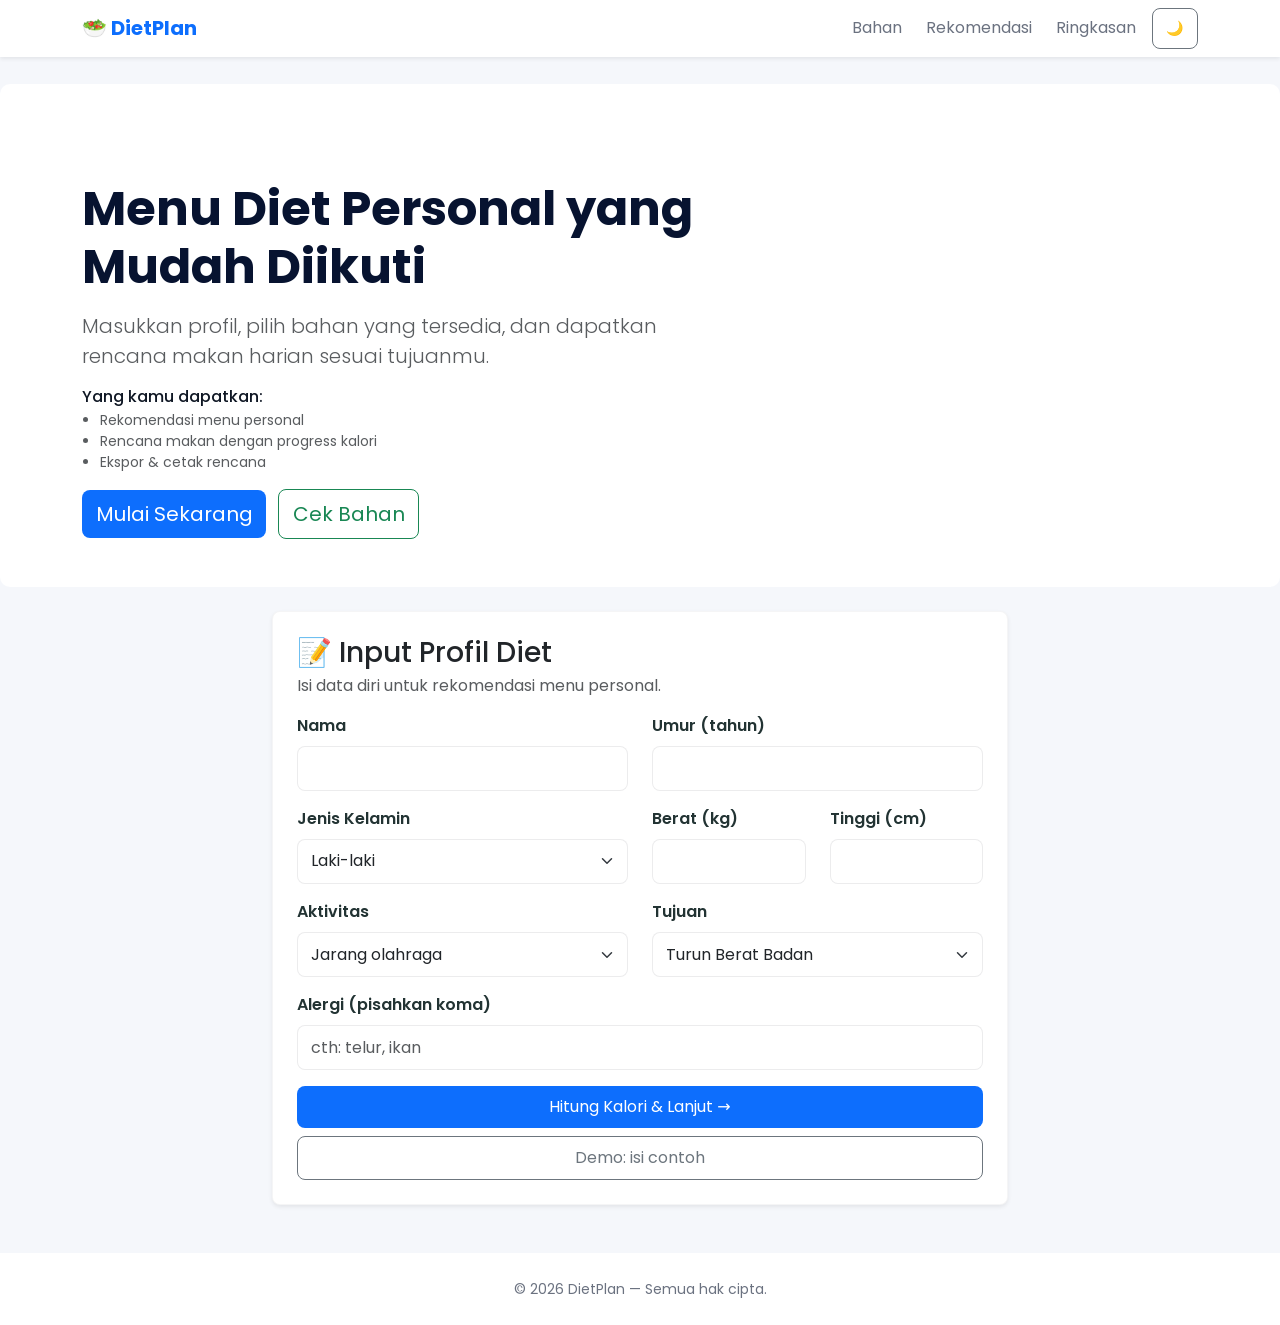
<file: index.html>
<!DOCTYPE html>
<html lang="id">
<head>
<meta charset="UTF-8">
<meta name="viewport" content="width=device-width, initial-scale=1.0">
<title>🥗 DietPlan Personal</title>
<link href="https://cdn.jsdelivr.net/npm/bootstrap@5.3.0/dist/css/bootstrap.min.css" rel="stylesheet">
<link rel="stylesheet" href="style.css">
</head>
<body>

<nav class="navbar navbar-expand-lg navbar-light bg-white fixed-top shadow-sm">
  <div class="container">
    <a class="navbar-brand fw-bold text-primary" href="index.html">🥗 DietPlan</a>
    <button class="navbar-toggler" type="button" data-bs-toggle="collapse" data-bs-target="#navMenu">
      <span class="navbar-toggler-icon"></span>
    </button>
    <div class="collapse navbar-collapse" id="navMenu">
      <ul class="navbar-nav ms-auto">
        <li class="nav-item"><a class="nav-link" href="bahan.html">Bahan</a></li>
        <li class="nav-item"><a class="nav-link" href="rekomendasi.html">Rekomendasi</a></li>
        <li class="nav-item"><a class="nav-link" href="ringkasan.html">Ringkasan</a></li>
        <li class="nav-item"><button id="darkToggle" class="btn btn-sm btn-outline-secondary ms-2">🌙</button></li>
      </ul>
    </div>
  </div>
</nav>

<header class="hero py-5">
  <div class="container pt-5">
    <div class="row align-items-center">
      <div class="col-lg-7">
        <h1 class="display-5 mb-3">Menu Diet Personal yang Mudah Diikuti</h1>
        <p class="lead text-muted">Masukkan profil, pilih bahan yang tersedia, dan dapatkan rencana makan harian sesuai tujuanmu.</p>
        <h6 class="mb-1">Yang kamu dapatkan:</h6>
        <ul class="small text-muted" style="padding-left:18px">
          <li>Rekomendasi menu personal</li>
          <li>Rencana makan dengan progress kalori</li>
          <li>Ekspor & cetak rencana</li>
        </ul>
        <div class="mt-3">
          <a href="#formProfil" class="btn btn-success btn-lg">Mulai Sekarang</a>
          <a href="bahan.html" class="btn btn-outline-success btn-lg ms-2">Cek Bahan</a>
        </div>
      </div>
    </div>
  </div>
</header>

<div class="container mt-4 mb-5">
  <div class="row justify-content-center">
    <div class="col-md-8">
      <div class="card p-4 shadow-sm">
        <h3 class="mb-1">📝 Input Profil Diet</h3>
        <p class="text-muted mb-3">Isi data diri untuk rekomendasi menu personal.</p>

        <form id="formProfil" novalidate>
          <div id="formErrors" class="small text-danger mb-2" style="display:none"></div>
          <div class="row">
            <div class="col-md-6 mb-3">
              <label class="form-label">Nama</label>
              <input type="text" id="nama" class="form-control" required>
              <div class="invalid-feedback mt-1" id="err-nama" style="display:none">Nama wajib diisi.</div>
            </div>
            <div class="col-md-6 mb-3">
              <label class="form-label">Umur (tahun)</label>
              <input type="number" id="umur" class="form-control" required min="10" max="100">
            </div>
            <div class="col-md-6 mb-3">
              <label class="form-label">Jenis Kelamin</label>
              <select id="jk" class="form-select" required>
                <option value="L">Laki-laki</option>
                <option value="P">Perempuan</option>
              </select>
            </div>
            <div class="col-md-3 mb-3">
              <label class="form-label">Berat (kg)</label>
              <input type="number" step="0.1" id="berat" class="form-control" required>
            </div>
            <div class="col-md-3 mb-3">
              <label class="form-label">Tinggi (cm)</label>
              <input type="number" step="0.1" id="tinggi" class="form-control" required>
            </div>
            <div class="col-md-6 mb-3">
              <label class="form-label">Aktivitas</label>
              <select id="aktivitas" class="form-select" required>
                <option value="rendah">Jarang olahraga</option>
                <option value="ringan">Ringan (1-3x/minggu)</option>
                <option value="sedang">Sedang (3-5x/minggu)</option>
                <option value="berat">Berat (6-7x/minggu)</option>
              </select>
            </div>
            <div class="col-md-6 mb-3">
              <label class="form-label">Tujuan</label>
              <select id="tujuan" class="form-select" required>
                <option value="turun">Turun Berat Badan</option>
                <option value="maintain">Maintain</option>
                <option value="naik">Naik Berat Badan</option>
              </select>
            </div>
            <div class="col-12 mb-3">
              <label class="form-label">Alergi (pisahkan koma)</label>
              <input type="text" id="alergi" class="form-control" placeholder="cth: telur, ikan">
            </div>
          </div>
          <div class="d-grid gap-2">
            <button type="submit" class="btn btn-success w-100">Hitung Kalori & Lanjut →</button>
            <button type="button" id="demoBtn" class="btn btn-outline-secondary">Demo: isi contoh</button>
          </div>
        </form>
      </div>
    </div>
  </div>
</div>

<footer class="site-footer mt-4 py-4 bg-white">
  <div class="container text-center">
    <small>© <span id="footerYear"></span> DietPlan — Semua hak cipta.</small>
  </div>
</footer>

<script src="https://cdn.jsdelivr.net/npm/bootstrap@5.3.0/dist/js/bootstrap.bundle.min.js"></script>
<script src="data.js"></script>
<script src="app.js"></script>
</body>
</html>
</file>
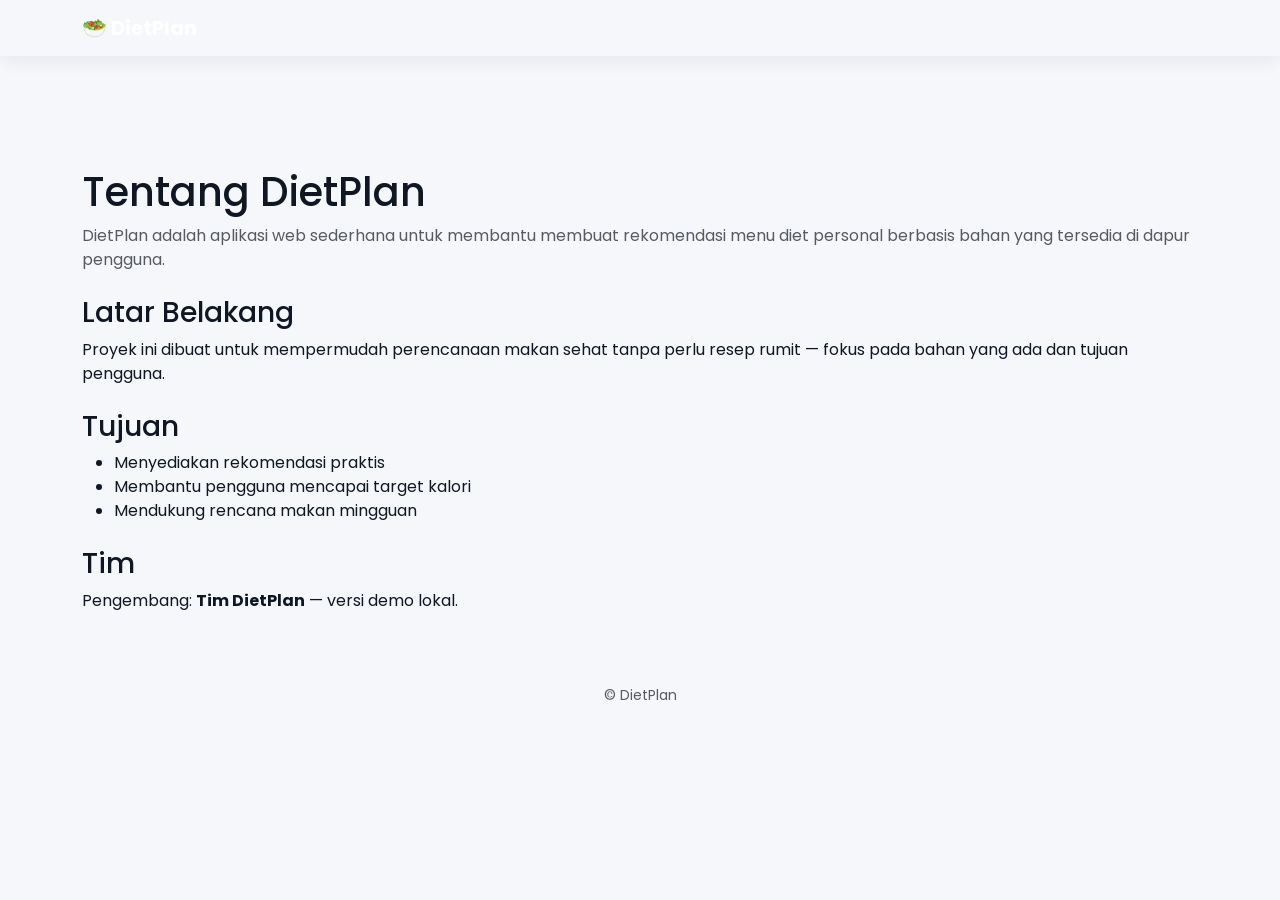
<file: about.html>
<!doctype html>
<html lang="id">
<head>
  <meta charset="utf-8">
  <meta name="viewport" content="width=device-width,initial-scale=1">
  <title>Tentang — DietPlan</title>
  <link href="https://cdn.jsdelivr.net/npm/bootstrap@5.3.0/dist/css/bootstrap.min.css" rel="stylesheet">
  <link rel="stylesheet" href="style.css">
</head>
<body>
  <nav class="navbar navbar-expand-lg navbar-dark bg-transparent fixed-top">
    <div class="container"><a class="navbar-brand" href="index.html">🥗 DietPlan</a></div>
  </nav>
  <main class="container mt-5 pt-5">
    <h1>Tentang DietPlan</h1>
    <p class="text-muted">DietPlan adalah aplikasi web sederhana untuk membantu membuat rekomendasi menu diet personal berbasis bahan yang tersedia di dapur pengguna.</p>
    <section class="mt-4">
      <h3>Latar Belakang</h3>
      <p>Proyek ini dibuat untuk mempermudah perencanaan makan sehat tanpa perlu resep rumit — fokus pada bahan yang ada dan tujuan pengguna.</p>
    </section>
    <section class="mt-4">
      <h3>Tujuan</h3>
      <ul>
        <li>Menyediakan rekomendasi praktis</li>
        <li>Membantu pengguna mencapai target kalori</li>
        <li>Mendukung rencana makan mingguan</li>
      </ul>
    </section>
    <section class="mt-4 mb-5">
      <h3>Tim</h3>
      <p>Pengembang: <strong>Tim DietPlan</strong> — versi demo lokal.</p>
    </section>
  </main>
  <footer class="site-footer py-4 text-center small text-muted">© DietPlan</footer>
  <script src="https://cdn.jsdelivr.net/npm/bootstrap@5.3.0/dist/js/bootstrap.bundle.min.js"></script>
</body>
</html>
</file>
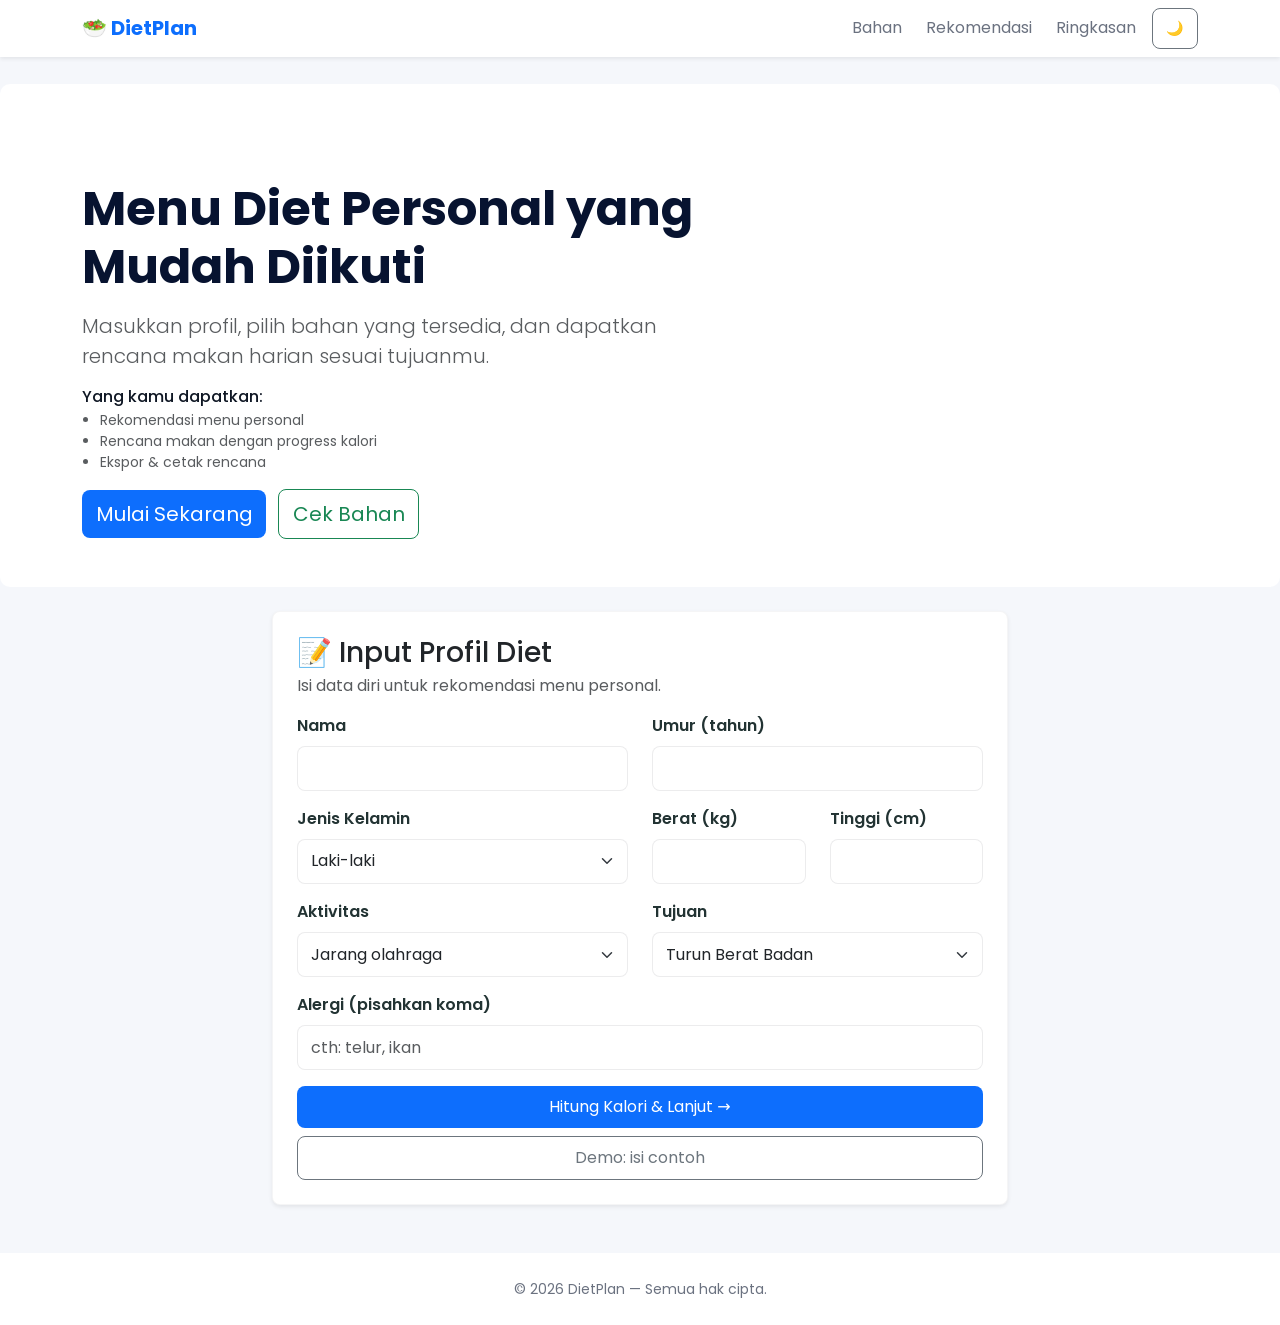
<file: bahan.html>
<!DOCTYPE html>
<html lang="id">
<head>
<meta charset="UTF-8">
<meta name="viewport" content="width=device-width, initial-scale=1.0">
<title>Pilih Bahan - DietPlan</title>
<link href="https://cdn.jsdelivr.net/npm/bootstrap@5.3.0/dist/css/bootstrap.min.css" rel="stylesheet">
<link rel="stylesheet" href="style.css">
</head>
<body>

<nav class="navbar navbar-expand-lg navbar-light bg-white fixed-top shadow-sm">
  <div class="container">
    <a class="navbar-brand fw-bold text-primary" href="index.html">🥗 DietPlan</a>
    <button class="navbar-toggler" type="button" data-bs-toggle="collapse" data-bs-target="#navMenu">
      <span class="navbar-toggler-icon"></span>
    </button>
    <div class="collapse navbar-collapse" id="navMenu">
      <ul class="navbar-nav ms-auto">
        <li class="nav-item"><a class="nav-link active" href="bahan.html">Pilih Bahan</a></li>
        <li class="nav-item"><a class="nav-link" href="rekomendasi.html">Rekomendasi</a></li>
        <li class="nav-item"><a class="nav-link" href="ringkasan.html">Ringkasan</a></li>
        <li class="nav-item"><a class="nav-link" href="#" onclick="logout()">Logout</a></li>
      </ul>
    </div>
  </div>
</nav>

<div class="container mt-5 mb-5 fade-in">
  <div class="row justify-content-center">
    <div class="col-md-10">
      <div class="card p-4">
        <div class="d-flex align-items-center justify-content-between gap-3 mb-2 flex-wrap">
          <div>
            <h3 class="mb-0">🧺 Bahan yang Tersedia di Dapurmu</h3>
            <p class="text-muted" id="infoUser"></p>
          </div>
          <div class="text-end">
            <input id="searchBahan" class="form-control form-control-sm" placeholder="Cari bahan..." style="min-width:180px">
            <div class="mt-2 d-flex gap-2 justify-content-end">
              <button id="selectAllBtn" type="button" class="btn btn-sm btn-outline-primary">Pilih Semua</button>
              <button id="clearBtn" type="button" class="btn btn-sm btn-outline-secondary">Bersihkan</button>
            </div>
          </div>
        </div>
        <form id="formBahan">
          <div id="listBahan" class="mt-3"></div>
          <button type="submit" class="btn btn-primary w-100 mt-4">🔍 Cari Rekomendasi Menu</button>
        </form>
      </div>
    </div>
  </div>
</div>

<script src="https://cdn.jsdelivr.net/npm/bootstrap@5.3.0/dist/js/bootstrap.bundle.min.js"></script>
<script src="data.js"></script>
<script src="bahan.js"></script>
</body>
</html>
</file>
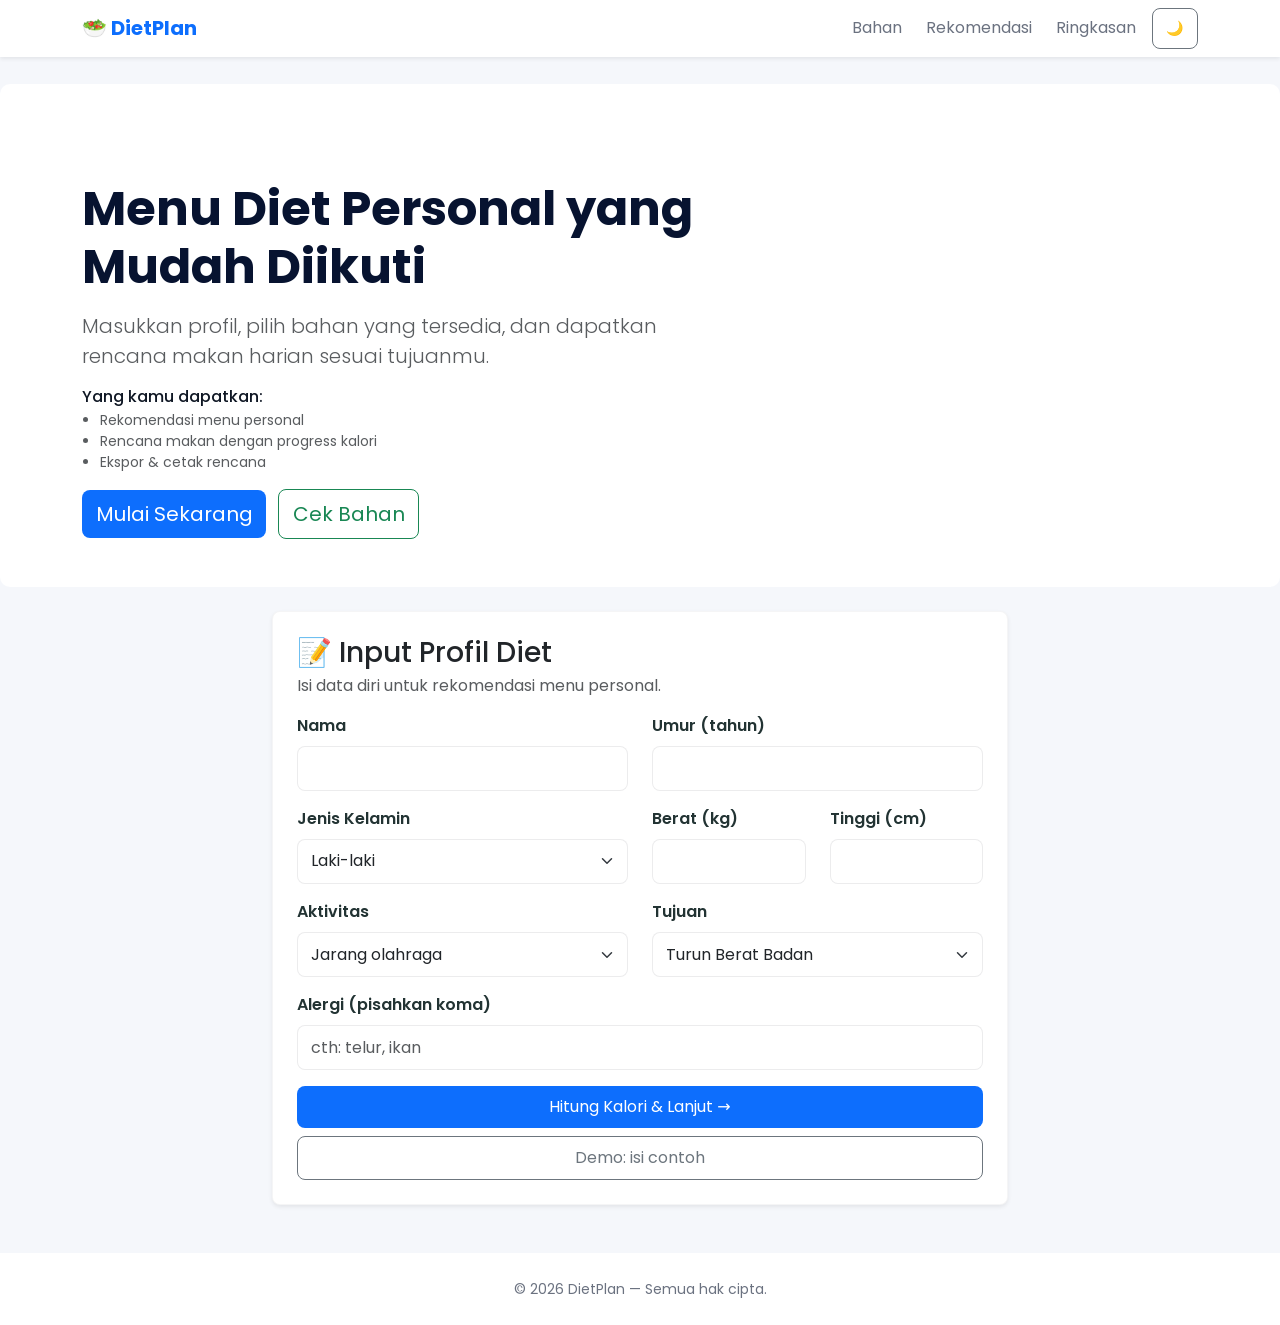
<file: rencana.html>
<!doctype html>
<html lang="id">
<head>
  <meta charset="utf-8">
  <meta name="viewport" content="width=device-width,initial-scale=1">
  <title>Rencana 7 Hari — DietPlan</title>
  <link href="https://cdn.jsdelivr.net/npm/bootstrap@5.3.0/dist/css/bootstrap.min.css" rel="stylesheet">
  <link rel="stylesheet" href="style.css">
</head>
<body>
<nav class="navbar navbar-expand-lg navbar-dark bg-transparent fixed-top">
  <div class="container"><a class="navbar-brand" href="index.html">🥗 DietPlan</a></div>
</nav>
<main class="container mt-5 pt-5">
  <div class="d-flex justify-content-between align-items-center mb-3">
    <h2>Rencana Makanan 7 Hari</h2>
    <div>
      <button id="genPlanBtn" class="btn btn-primary">Buat Rencana Otomatis</button>
      <button id="clearPlanBtn" class="btn btn-outline-danger">Hapus Rencana</button>
    </div>
  </div>
  <div id="planArea">
    <div class="text-muted">Memuat…</div>
  </div>
</main>
<footer class="site-footer py-4 text-center small text-muted">© DietPlan</footer>
<script src="https://cdn.jsdelivr.net/npm/bootstrap@5.3.0/dist/js/bootstrap.bundle.min.js"></script>
<script src="data.js"></script>
<script src="rencana.js"></script>
</body>
</html>
</file>
<file: style.css>
@import url('https://fonts.googleapis.com/css2?family=Poppins:wght@300;400;600;700&display=swap');

:root{
  --bg: #f5f7fb;
  --surface: #ffffff;
  --muted: #6b7280;
  --primary: #0d6efd;
  --primary-600: #0b5ed7;
  --radius: 10px;
}

*{box-sizing:border-box}

body{
  margin:0;
  font-family: 'Poppins', Inter, system-ui, -apple-system, 'Segoe UI', Roboto, sans-serif;
  background: var(--bg);
  color: #0f1724;
  padding-top:72px;
}

html.dark-mode body{background:#0f1724;color:#e8eef7}
html.dark-mode .card, html.dark-mode .navbar{background:#1a2332;color:#e8eef7;border-color:#2a3a4f}
html.dark-mode .text-muted{color:#9aa7b8 !important}
html.dark-mode .form-control, html.dark-mode .form-select{background:#0f1724;color:#e8eef7;border-color:#2a3a4f}
html.dark-mode .list-group-item{background:#1a2332;color:#e8eef7;border-color:#2a3a4f}
html.dark-mode .hero{background:#1a2332}
html.dark-mode .hero .display-5{color:#e8eef7}
html.dark-mode .badge-kalori{background:#0f1724;color:#e8eef7;border-color:#2a3a4f}

.navbar{background:#fff;box-shadow:0 6px 18px rgba(15,23,36,0.06)}
.navbar .navbar-brand{font-weight:700}
.navbar .nav-link{color:var(--muted);margin-left:8px}
.navbar .nav-link.active, .navbar .nav-link:hover{color:var(--primary)}

.hero{background:var(--surface);border-radius:var(--radius);padding:28px;margin:12px 0}
.hero .display-5{font-weight:700;color:#071330;margin-bottom:8px}
.hero .lead{color:var(--muted);margin-bottom:16px}

.card{background:var(--surface);border-radius:calc(var(--radius) - 2px);box-shadow:0 8px 24px rgba(15,23,36,0.04);border:1px solid rgba(15,23,36,0.04)}
.card.p-4{padding:20px}

.form-label{color:#233;font-weight:600}
.form-control, .form-select{border-radius:8px;border:1px solid rgba(15,23,36,0.08);padding:.6rem .8rem}
.form-control:focus, .form-select:focus{box-shadow:0 10px 30px rgba(13,110,253,0.06);border-color:var(--primary)}

.form-control.is-invalid{border-color:#dc3545}
.invalid-feedback{color:#dc3545}

.btn{border-radius:8px;padding:.55rem .85rem;transition:all .2s ease}
.btn-primary, .btn-success{background:var(--primary);border:none;color:#fff}
.btn-primary:hover, .btn-success:hover{background:var(--primary-600);transform:translateY(-2px);box-shadow:0 8px 22px rgba(13,110,253,0.15)}

.badge-kalori{background:#fff;border:1px solid rgba(15,23,36,0.06);color:#0f1724;padding:6px 10px;border-radius:999px;font-weight:600}

.menu-card{display:flex;flex-direction:column;gap:8px;padding:16px;position:relative;transition:transform .2s ease, box-shadow .2s ease}
.menu-card:hover{transform:translateY(-4px);box-shadow:0 12px 30px rgba(15,23,36,0.08)}
.menu-card h5{margin:0;font-size:1.05rem}
.menu-card .skor{font-weight:700;color:var(--primary)}

.menu-thumb-wrap{
  width:96px;height:72px;
  background-size:cover;background-position:center;
  border-radius:8px;flex:0 0 96px;
  box-shadow:0 6px 18px rgba(2,6,23,0.06);
  border:1px solid rgba(15,23,36,0.03);
  background-color:#e8eef7;
}

.skor-progress{height:4px;background:rgba(13,110,253,0.1);border-radius:4px;margin:6px 0 10px;overflow:hidden}
.skor-bar{height:100%;background:linear-gradient(90deg,#0d6efd,#4da6ff);transition:width .8s cubic-bezier(.2,.7,.3,1);border-radius:4px}

.save-btn{background:#ffd966;color:#08121a;border-radius:8px;padding:.45rem .7rem;font-weight:700;border:1px solid rgba(0,0,0,0.04)}
.save-btn:hover{transform:translateY(-2px)}

.confetti-piece{position:fixed;width:8px;height:8px;border-radius:2px;opacity:0.95;pointer-events:none;z-index:9999;will-change:transform,opacity}

.fade-in{animation:fadeIn .5s ease both}
@keyframes fadeIn{from{opacity:0;transform:translateY(10px)}to{opacity:1;transform:translateY(0)}}

.menu-card{animation:cardIn .4s ease both}
@keyframes cardIn{from{opacity:0;transform:translateY(15px) scale(.98)}to{opacity:1;transform:translateY(0) scale(1)}}

footer.site-footer{padding:18px 0;color:var(--muted);text-align:center}

.plan-thumb{width:64px;height:48px;object-fit:cover;border-radius:6px;border:1px solid rgba(15,23,36,0.04);margin-right:12px}
.plan-item{display:flex;align-items:center;gap:12px;padding:.6rem .5rem;border-bottom:1px solid rgba(15,23,36,0.05)}
.plan-item:last-child{border-bottom:none}
.plan-item .meta{flex:1}
.plan-item .meta b{display:block}

.sticky-top{position:sticky}

@media (max-width:992px){
  .hero{padding:20px}
  .col-lg-4{order:2}
  .col-lg-8{order:1}
  .sticky-top{position:static;top:auto}
}
@media (max-width:576px){
  body{padding-top:76px}
  .hero{padding:16px}
  .hero .display-5{font-size:1.4rem}
  .lead{font-size:.95rem}
  .menu-card{padding:12px}
  .menu-thumb-wrap{width:72px;height:54px;flex:0 0 72px}
  .plan-thumb{width:56px;height:42px}
}

@media print{
  body{background:#fff;color:#000}
  nav, .btn, .btn-close, .navbar, .list-group-item, .sticky-top, .modal-footer{display:none !important}
  .container{width:100%;max-width:none;padding:0}
  .card{box-shadow:none;border:none}
}
</file>
